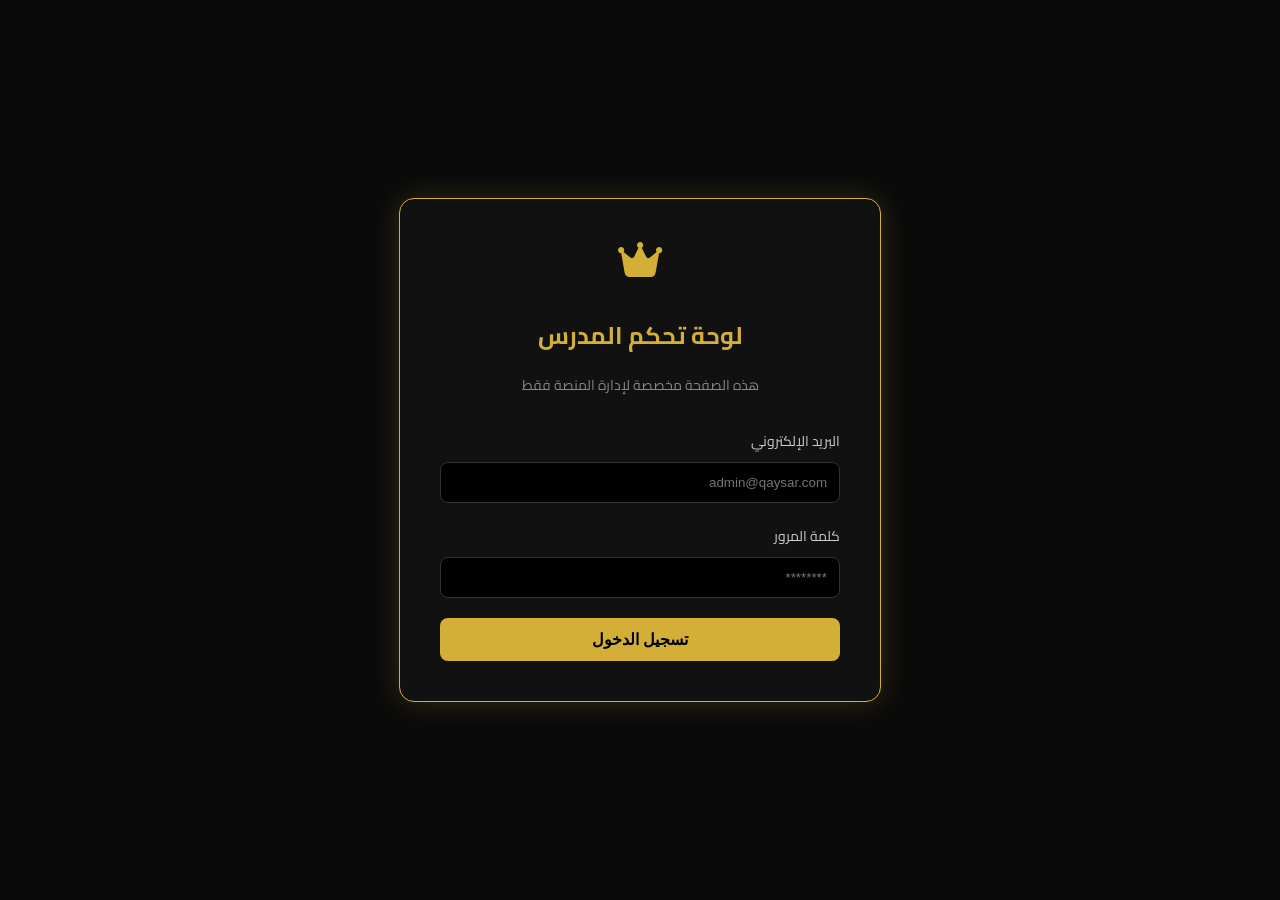
<file: index.html>
<!DOCTYPE html>
<html lang="ar" dir="rtl">
<head>
    <meta charset="UTF-8">
    <meta name="viewport" content="width=device-width, initial-scale=1.0">
    <title>دخول المدرس | منصة القيصر</title>
    <link href="https://fonts.googleapis.com/css2?family=Cairo:wght@400;700;900&display=swap" rel="stylesheet">
    <link rel="stylesheet" href="https://cdnjs.cloudflare.com/ajax/libs/font-awesome/6.5.2/css/all.min.css">
    <link rel="manifest" href="manifest.json">
    <style>
        body { background: #0a0a0a; color: white; font-family: 'Cairo', sans-serif; display: flex; justify-content: center; align-items: center; height: 100vh; margin: 0; }
        .login-box { background: #111; padding: 40px; border-radius: 15px; border: 1px solid #D4AF37; width: 100%; max-width: 400px; text-align: center; box-shadow: 0 0 30px rgba(212, 175, 55, 0.2); }
        .login-box h2 { color: #D4AF37; margin-bottom: 10px; }
        .login-box p { color: #888; margin-bottom: 30px; font-size: 14px; }
        .input-group { text-align: right; margin-bottom: 20px; }
        .input-group label { display: block; margin-bottom: 8px; color: #ccc; font-size: 14px; }
        .input-group input { width: 100%; padding: 12px; background: #000; border: 1px solid #333; border-radius: 8px; color: white; outline: none; box-sizing: border-box; }
        .input-group input:focus { border-color: #D4AF37; }
        .btn { width: 100%; padding: 12px; background: #D4AF37; color: #000; border: none; border-radius: 8px; font-weight: bold; font-size: 16px; cursor: pointer; transition: 0.3s; }
        .btn:hover { background: #F5E08C; }
        .error { color: #ff6b6b; margin-top: 15px; font-size: 14px; display: none; }
    </style>
</head>
<body>

    <div class="login-box">
        <i class="fa-solid fa-crown" style="font-size: 40px; color: #D4AF37; margin-bottom: 15px;"></i>
        <h2>لوحة تحكم المدرس</h2>
        <p>هذه الصفحة مخصصة لإدارة المنصة فقط</p>

        <div class="input-group">
            <label>البريد الإلكتروني</label>
            <input type="email" id="username" placeholder="admin@qaysar.com">
        </div>
        <div class="input-group">
            <label>كلمة المرور</label>
            <input type="password" id="password" placeholder="********">
        </div>

        <button class="btn" onclick="login()">تسجيل الدخول</button>
        <p id="error" class="error">بيانات الدخول غير صحيحة!</p>
    </div>

    <script>
        function login() {
            const user = document.getElementById("username").value.trim();
            const pass = document.getElementById("password").value;

            // بيانات الدخول (تقدر تغيرها)
            const adminEmail = "MR-Mostafa-Mohsen@MM-2027-1000";
            const adminPass = "01019113388";

            if (user === adminEmail && pass === adminPass) {
                localStorage.setItem("is_admin", "true");
                window.location.href = "dashboard.html";
            } else {
                document.getElementById("error").style.display = "block";
            }
        }
        if ('serviceWorker' in navigator) {
  navigator.serviceWorker.register('/service-worker.js');
}
    </script>
</body>
</html>
</file>
